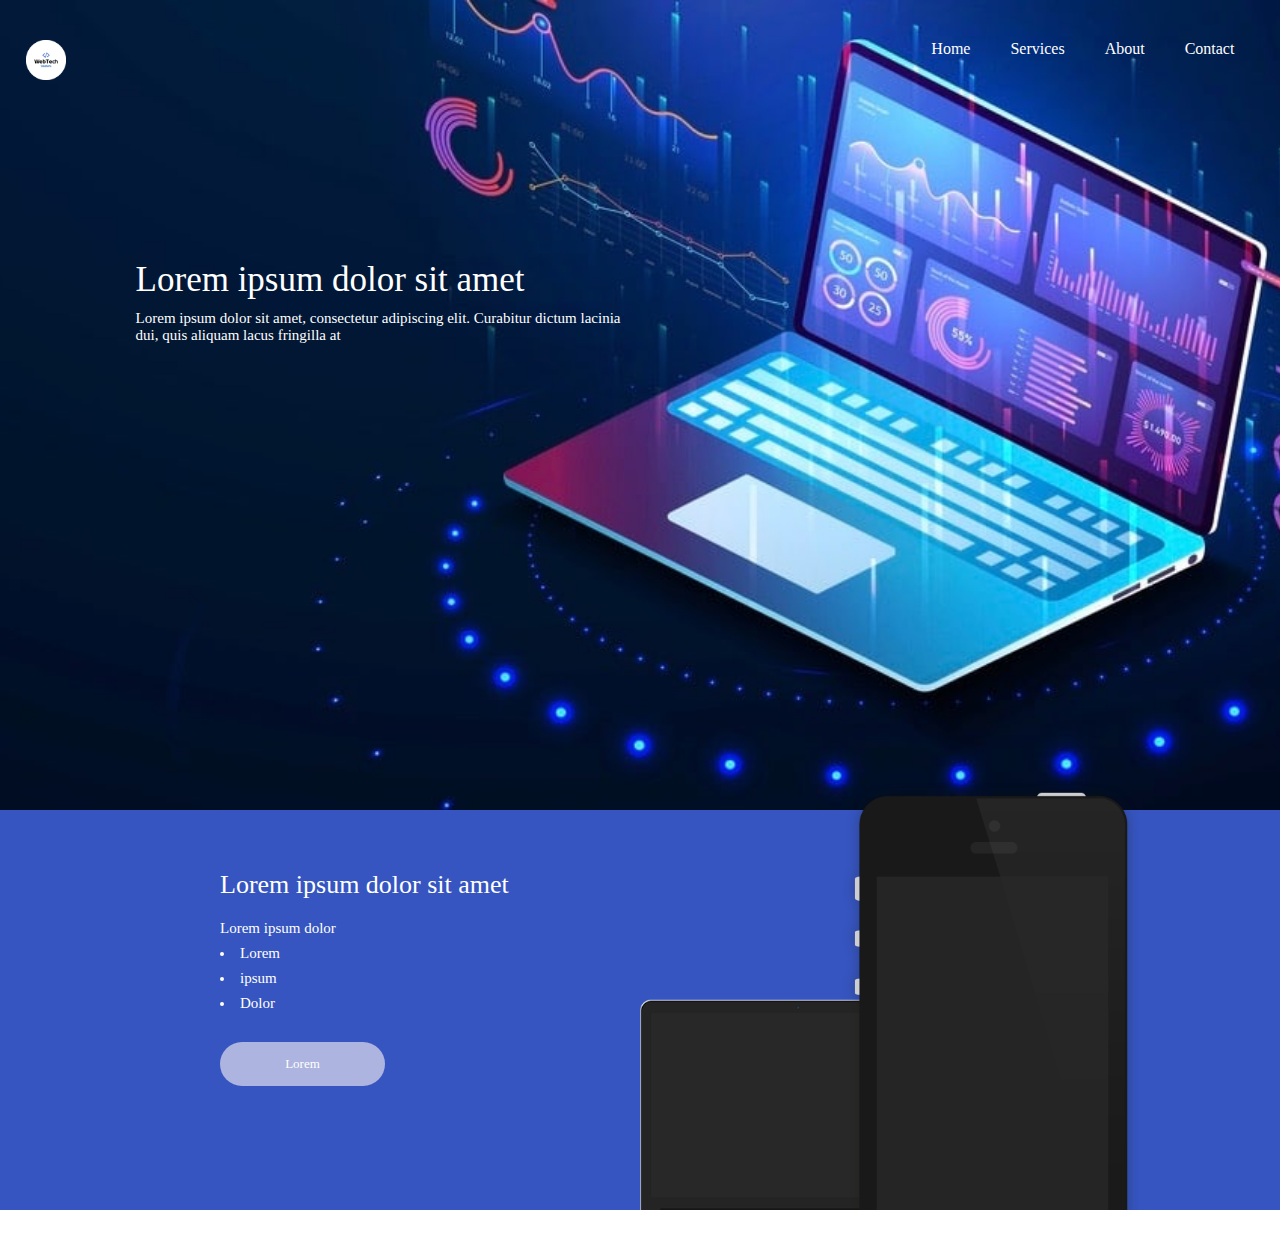
<file: Landing Page/index.html>
<!DOCTYPE html>
<html lang="en">
    <head>
        <meta charset="UTF-8">
        <meta name="viewport" content="width=device-width, initial-scale=1.0">
        <title>My Landing Page</title>

        <meta name="description" content="My Landing Page">
        <meta name="keywords" content="my, landing, page">
        <meta name="author" content="Web Tech Solutions">

        <link rel="stylesheet" href="css/style.css">

        <link rel="preconnect" href="https://fonts.googleapis.com">
        <link rel="preconnect" href="https://fonts.gstatic.com" crossorigin>
        <link href="https://fonts.googleapis.com/css2?family=Open+Sans:wght@300;400&display=swap" rel="stylesheet">


    </head>
    <body>
        <header>
            <div class="container">
                <div class="logo"></div><!--logo end-->
                <nav class="desktop-menu">
                    <ul>
                        <li><a href="#">Home</a></li>
                        <li><a href="#">Services</a></li>
                        <li><a href="#">About</a></li>
                        <li><a href="#">Contact</a></li>
                    </ul>
                </nav><!--desktop-menu end-->
                <div class="clear"></div><!--clear end-->
                <div class="chamada-1">
                    <h2>Lorem ipsum dolor sit amet</h2>
                    <p>Lorem ipsum dolor sit amet, consectetur adipiscing elit. Curabitur dictum lacinia dui, quis aliquam lacus fringilla at</p>
                </div><!--chamada-1 end-->
            </div><!--container end-->
        </header>

        <section class="sessao-1">
            <div class="container">
                <div class="texto-sessao-1">
                    <h2>Lorem ipsum dolor sit amet</h2>
                    <p>Lorem ipsum dolor</p>
                    <ul>
                        <li>Lorem</li>
                        <li>ipsum</li>
                        <li>Dolor</li>
                    </ul>
                    <div class="clear"></div>
                    <div class="btn1-texto">Lorem</div><!--btn1-texto-->
                </div><!--texto-sessao-1 end-->
                <div class="device-sessao-1"></div><!--device-sessao-1 end-->
                <div class="clear"></div>
            </div><!--container end-->
        </section>
        <div class="clear"></div>


    </body>
</html>
</file>
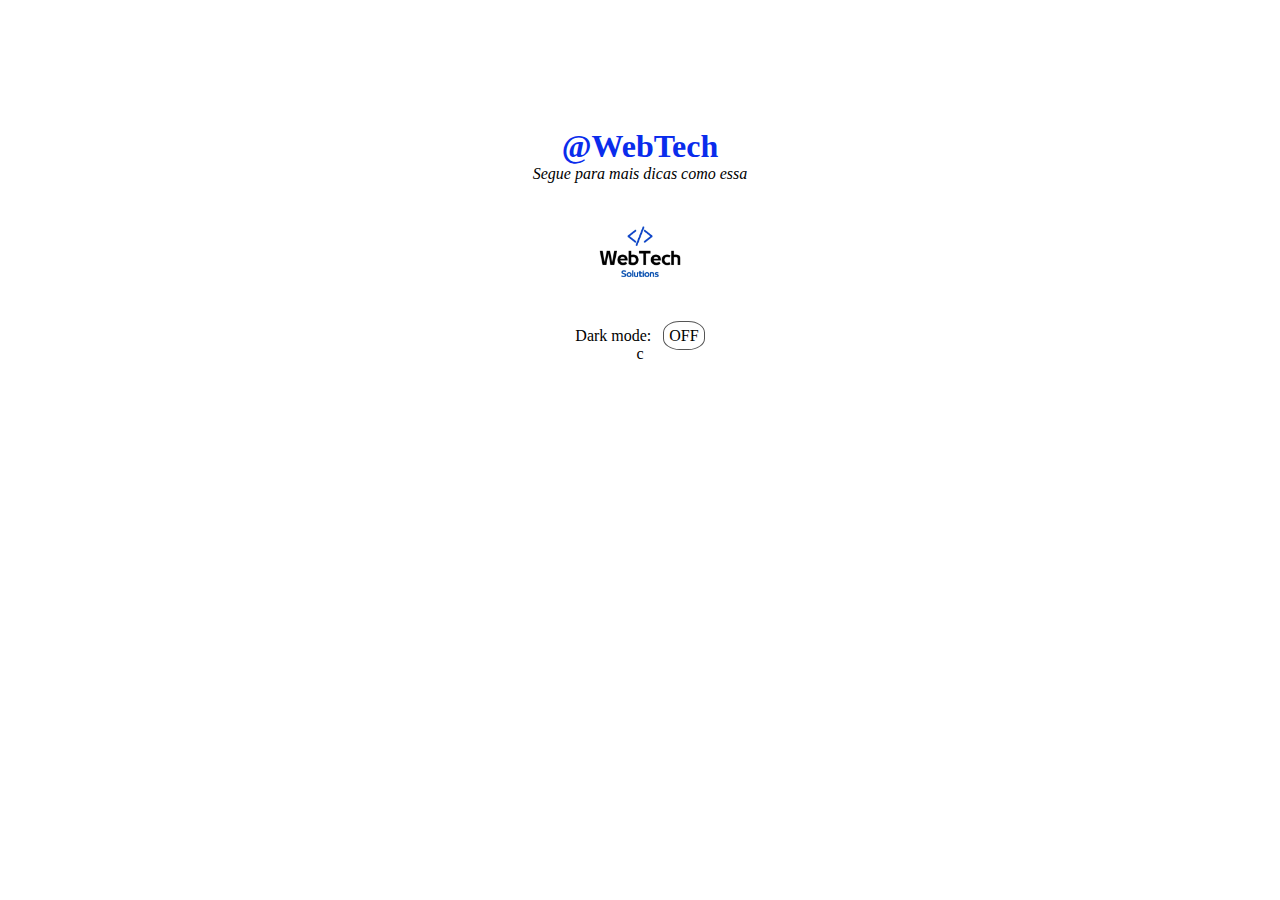
<file: reels-dark-light/index.html>
<!DOCTYPE html>
<html lang="en">
    <head>
        <meta charset="UTF-8">
        <meta name="viewport" content="width=device-width, initial-scale=1.0">
        <title>White-Dark-Mode</title>

        <link rel="stylesheet" href="css/style.css">
    </head>
    <body>
        <div>
            <h1>@WebTech</h1>
            <p><i>Segue para mais dicas como essa</i></p>

            <img src="images/webtech.png">

            <div class="mode">
                Dark mode:
                <span class="change">OFF</span>
            </div>
        </div>



        <script src="js/jquery.js"></script>
        <script src="js/functions.js"></script>c
        
    </body>
</html>
</file>
<file: Landing Page/css/style.css>
/*** Gerais ***/
* {
    margin: 0;
    padding: 0;
    box-sizing: border-box;
    font-family: 'Opens Sans';
}

html, body{
    height: 100%;
}

.container{
    max-width: 1280px;
    margin: 0 auto;
}

.clear{
    clear: both;
}

/*** Gerais end ***/

/*** HEADER ***/

header{
    width: 100%;
    height: 90vh;
    min-height: 800px;
    padding: 40px 2%;
    background-image: url('../images/capa.png');
    background-size: cover;
    background-position: center;
}

header .logo{
    width: 160px;
    height: 40px;
    float: left;
    background-image: url('../images/logo.png');
    background-size: contain;
    background-repeat: no-repeat;
}

nav{
    float: right;
}
/*** HEADER END ***/

/** DESKTOP-MENU ***/
header nav.desktop-menu ul{
    list-style-type: none;
}

header nav.desktop-menu li{
    float: left;
    padding: 0 20px;
}

header nav.desktop-menu a{
    text-decoration: none;
    color: white; 
}

/** DESKTOP-MENU END***/

/** Chamada 1 **/
.chamada-1{
    float: left;
    margin: 180px 110px;
    max-width: 500px;
}

.chamada-1 h2{
    font-weight: 300;
    font-size: 35px;
    color: white;
}

.chamada-1 p{
    font-size: 15px;
    color: white;
    margin-top: 10px;
}

/** Chamada 1 end **/

/*** Sessao 1 ***/
section.sessao-1{
    width: 100%;
    background-color: #3655c0;
    padding: 0 2%;
    height: 400px;
}

section.sessao-1 .container{
    max-width: 1000px;
}

.texto-sessao-1{
    float: left;
    color: white;
    width: 50%;
    margin-top: 60px;
    padding-left: 80px;
}

.texto-sessao-1 h2{
    font-weight: 300;
    font-size: 26px;
}

.texto-sessao-1 p{
    font-size: 15px;
    margin-top: 20px;
}

.texto-sessao-1 ul{
    list-style-position: inside;
    font-size: 15px;
}

.texto-sessao-1 ul li{
    float: left;
    width: 100%;
    margin-top: 8px;
}

.btn1-texto{
    background-color: #acb4df;
    width: 165px;
    height: 44px;
    color: white;
    cursor: pointer;
    text-align: center;
    line-height: 44px;
    border-radius: 30px;
    font-size: 13px;
    margin-top: 30px;
}

.device-sessao-1{
    float: left;
    width: 50%;
    height: 430px;
    background-image: url('../images/device.png');
    background-repeat: no-repeat;
    background-size: 100% 100%;
    position: relative;
    top: -30px;
}


/*** Sessao 1 end***/
</file>
<file: reels-dark-light/css/style.css>
*{
    margin: 0;
    padding: 0;
    box-sizing: border-box;
}

html{
    height: 100%;
}

body{
    padding: 10% 3% 10% 3%;
    text-align: center;
}

img{
    height: 140px;
    width: 140px;
}

h1{
    color: #0a2cec;
}

.change{
    cursor: pointer;
    border: 1px solid #555;
    border-radius: 40%;
    width: 20px;
    text-align: center;
    padding: 5px;
    margin-left: 8px;
}

.dark{
    background-color: #222;
    color: #e6e6e6;
}
</file>
